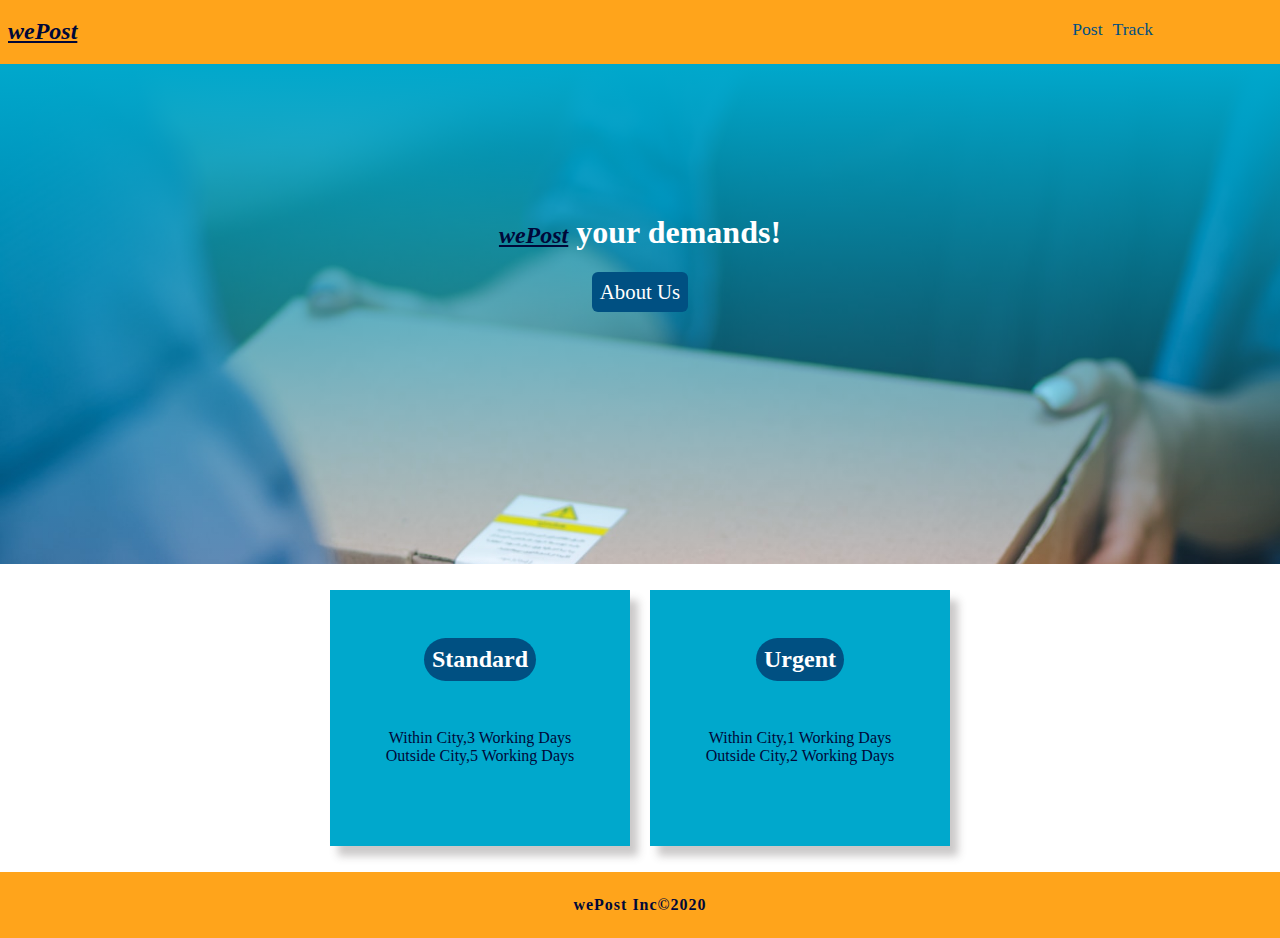
<file: index.html>
<!DOCTYPE html>
<html lang="en">
<head>
    <meta charset="UTF-8">
    <meta name="viewport" content="width=device-width, initial-scale=1.0">
    <meta http-equiv="X-UA-Compatible" content="ie=edge">
    <title>wePost|Home</title>
    <link rel="shortcut icon" href="./images//monogram.png" type="image/png">
    <link rel="stylesheet" href="./main.css">
    <link rel="stylesheet" href="./shared.css">
</head>
<body>
    <header class="main-header">
        
        <div class="monogram"><a href="/index.html">wePost</a></div>
        <button class="toggle-button">
                <span class="toggle-button__bar"></span>
                <span class="toggle-button__bar"></span>
                <span class="toggle-button__bar"></span>
                <span class="toggle-button__bar"></span>
        </button>
        <nav class="navbar">
            <ul class="nav-items">
                <li class="nav-item"><a href="./post/post.html">Post</a></li>
                <li class="nav-item"><a href="./track/track.html">Track</a></li>
            </ul>
        </nav>
        <nav class="mobile-navbar">
                <ul class="nav-items">
                    <li class="nav-item"><a href="./post/post.html">Post</a></li>
                     <li class="nav-item"><a href="./track/track.html">Track</a></li>
                </ul>
                <button id="mobile-navabar__close">X</button>
        </nav>
    </header>
    <main>
        <section class="banner">
            <h1 class="slogan"><span class="company-name">wePost</span> your demands!</h1>
            <a class="aboutus-btn" href="./boardOfDirs/boardOfDirs.html">About Us</a>
        </section>
        <section class="packages">
            <a href="#" class="package package1">
                <h4 class="package-head">Standard</h4>
                <ul class="package-body">
                    <li>Within City,3 Working Days</li>
                    <li>Outside City,5 Working Days</li>
                </ul>
            </a>
            
            <a href="#" class="package package2">
                <h4 class="package-head">Urgent</h4>
                <ul class="package-body">
                    <li>Within City,1 Working Days</li>
                    <li>Outside City,2 Working Days</li>
                </ul>
            </a>
            
        </section>
    </main>
    <footer class="main-footer"> 
        <p>wePost Inc&copy;2020</p>
    </footer>
    <script src="./script.js"></script>
</body>
</html>
</file>
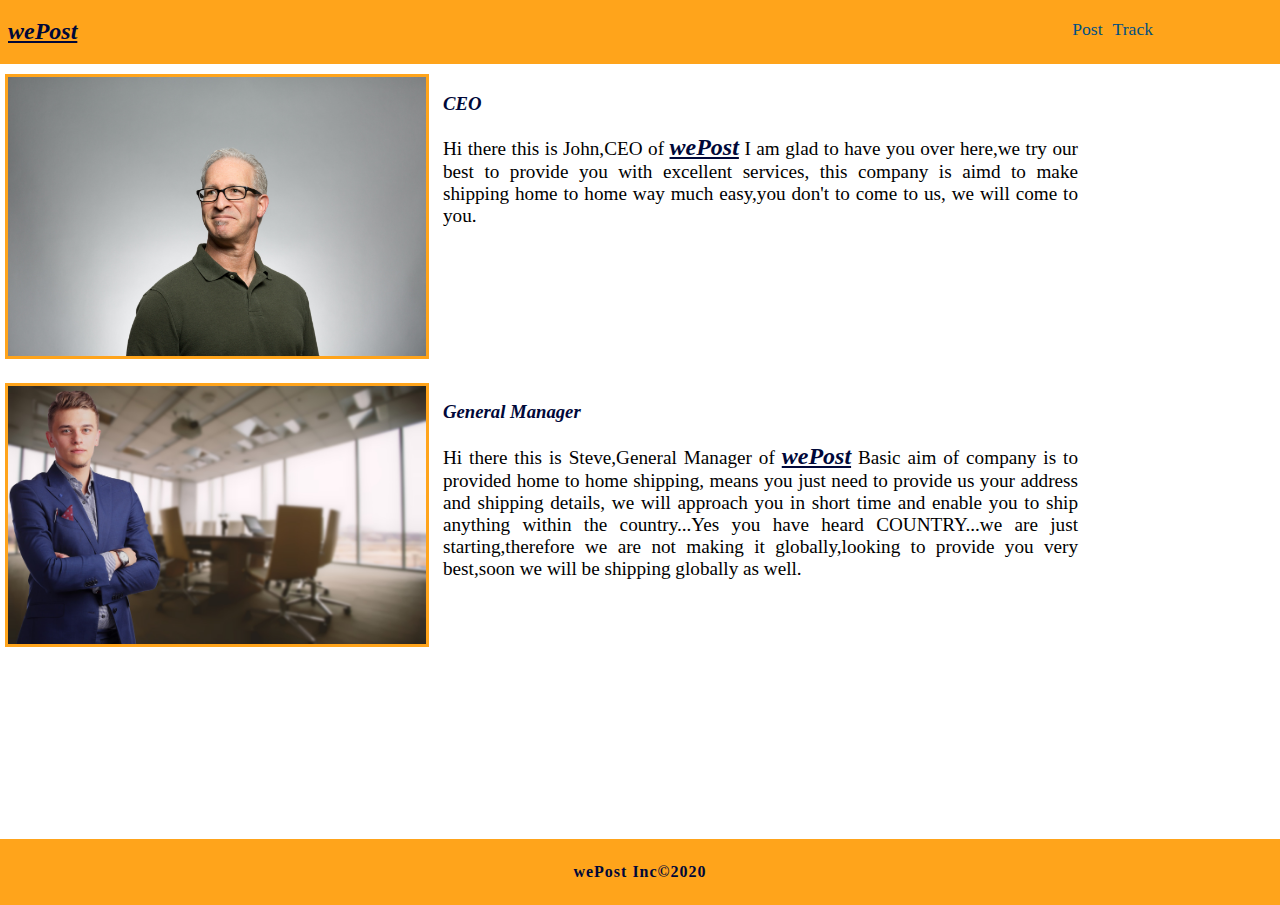
<file: boardOfDirs/boardOfDirs.html>
<!DOCTYPE html>
<html lang="en">
<head>
    <meta charset="UTF-8">
    <meta name="viewport" content="width=device-width, initial-scale=1.0">
    <meta http-equiv="X-UA-Compatible" content="ie=edge">
    <title>wePost|Board of Directors</title>
    <link rel="shortcut icon" href="./images//monogram.png" type="image/png">

    <link rel="stylesheet" href="./board.css">
    <link rel="stylesheet" href="../shared.css">
</head>
<body>
        <header class="main-header">
            
            <div class="monogram"><a href="/index.html">wePost</a></div>
            <button class="toggle-button">
                    <span class="toggle-button__bar"></span>
                    <span class="toggle-button__bar"></span>
                    <span class="toggle-button__bar"></span>
                    <span class="toggle-button__bar"></span>
            </button>
            <nav class="navbar">
                <ul class="nav-items">
                    <li class="nav-item"><a href="../post/post.html">Post</a></li>
                     <li class="nav-item"><a href="../track/track.html">Track</a></li>
                </ul>
            </nav>
            <nav class="mobile-navbar">
                    <ul class="nav-items">
                        <li class="nav-item"><a href="../post/post.html">Post</a></li>
                        <li class="nav-item"><a href="../track/track.html">Track</a></li>
                    </ul>
                    <button id="mobile-navabar__close">X</button>
            </nav>
        </header>
        <main class="members">
            <div class="member">
                <div class="member-image">
                    <img src="../images/ceo.jpg" alt="">
                </div>
                <div class="member-details">
                    <h3 class="role">CEO</h3>
                    <p class="message">Hi there this is John,CEO of <span class="company-name">wePost</span>
                        I am glad to have you over here,we try our best to provide you with excellent services,
                        this company is aimd to make shipping home to home way much easy,you don't to come to us,
                        we will come to you.
                    </p>

                </div>
            </div>
            <div class="member">
                <div class="member-image">
                    <img src="../images/gen-manager.jpg" alt="">
                </div>
                <div class="member-details">
                    <h3 class="role">General Manager</h3>
                    <p class="message">Hi there this is Steve,General Manager of <span class="company-name">wePost</span>
                        Basic aim of company is to provided home to home shipping, means you just need to provide us your address and shipping details,
                        we will approach you in short time and enable you to ship anything within the country...Yes you have heard COUNTRY...we are just 
                        starting,therefore we are not making it globally,looking to provide you very best,soon we will be shipping globally as well.
                    </p>
                </div>
            </div>
        </main>
       
        <footer class="main-footer"> 
            <p>wePost Inc&copy;2020</p>
        </footer>
        <script src="../script.js"></script>
</body>
</html>
</file>
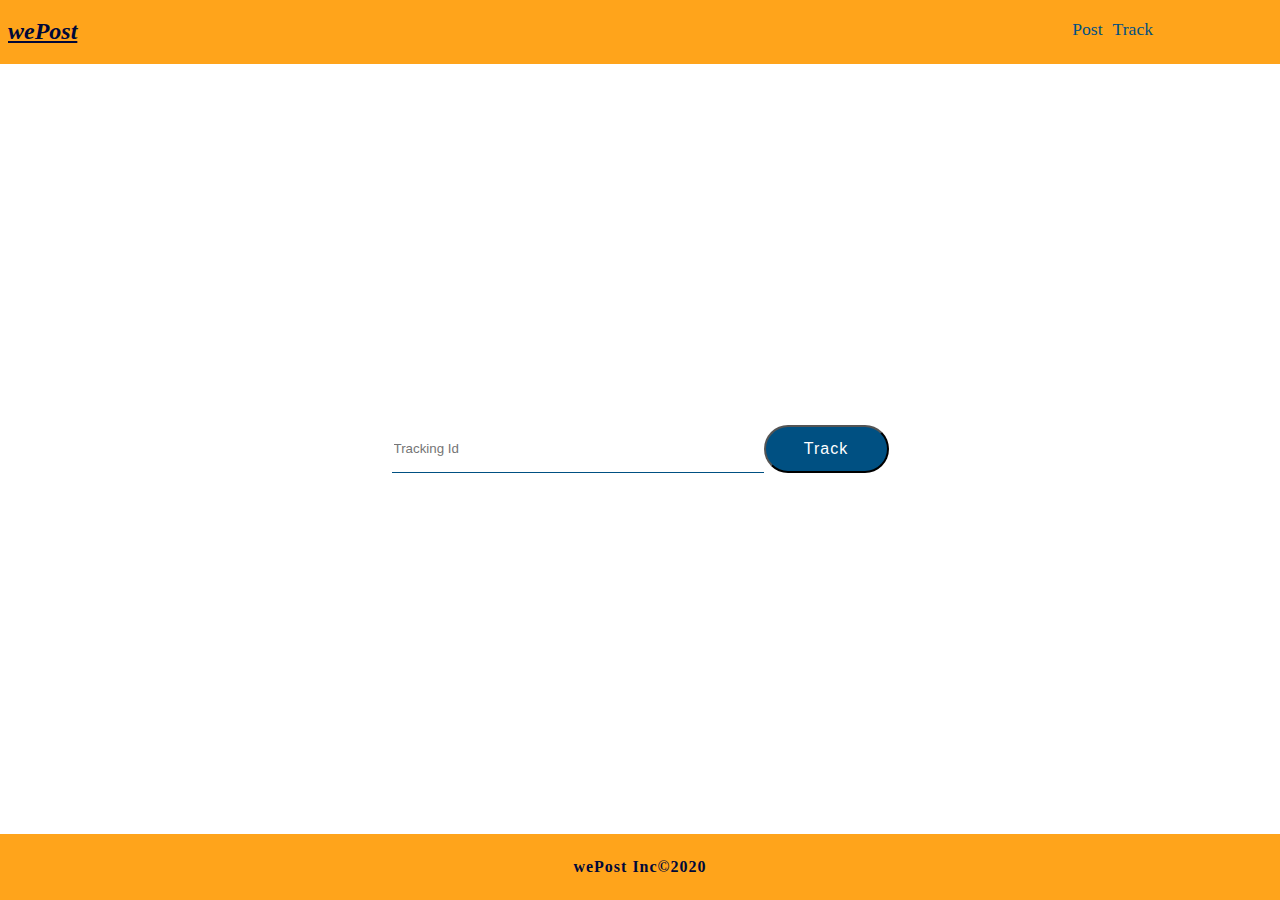
<file: track/track.html>
<!DOCTYPE html>
<html lang="en">

<head>
  <meta charset="UTF-8">
  <meta name="viewport" content="width=device-width, initial-scale=1.0">
  <meta http-equiv="X-UA-Compatible" content="ie=edge">
  <title>wePost|Track</title>
  <link rel="shortcut icon" href="./images//monogram.png" type="image/png">
  <link rel="stylesheet" href="./track.css">
  <link rel="stylesheet" href="../shared.css">
</head>

<body>
  <header class="main-header">

    <div class="monogram"><a href="../index.html">wePost</a></div>
    <button class="toggle-button">
      <span class="toggle-button__bar"></span>
      <span class="toggle-button__bar"></span>
      <span class="toggle-button__bar"></span>
      <span class="toggle-button__bar"></span>
    </button>
    <nav class="navbar">
      <ul class="nav-items">
        <li class="nav-item"><a href="../post/post.html">Post</a></li>
        <li class="nav-item"><a href="../track/track.html">Track</a></li>
      </ul>
    </nav>
    <nav class="mobile-navbar">
      <ul class="nav-items">
        <li class="nav-item"><a href="../post/post.html">Post</a></li>
        <li class="nav-item"><a href="../track/track.html">Track</a></li>
      </ul>
      <button id="mobile-navabar__close">X</button>
    </nav>
  </header>
  <main>
    <section class="track-details">
      <section class="tracker">
        <input type="text" name="trackingId" placeholder="Tracking Id" id="trackingId">
        <button id="track-btn">Track</button>
      </section>
      <section class="details">
        <ul class="details-list">
          <li class="details-list__entry">At <span class="details-list__datetime">--:-- on dd/mm/yy</span> From <span
              class="location">Sender's
              Address</span>
            &nbsp;&nbsp; To &nbsp;&nbsp;
            <span class="location">City Office</span></li>
          <li class="details-list__entry">At <span class="details-list__datetime">--:-- on dd/mm/yy</span> From <span
              class="location">City Office</span>
            &nbsp;&nbsp; To &nbsp;&nbsp;
            <span class="location">City 2 Office</span></li>
          <li class="details-list__entry">At <span class="details-list__datetime">--:-- on dd/mm/yy</span> From <span
              class="location">City 2 Office</span>
            &nbsp;&nbsp; To &nbsp;&nbsp;
            <span class="location">Destination</span></li>
        </ul>
      </section>

    </section>

  </main>
  <footer class="main-footer">
    <p>wePost Inc&copy;2020</p>
  </footer>
  <script src="../script.js"></script>
</body>

</html>
</file>
<file: main.css>
.banner{
    background-image:linear-gradient(to bottom,#00a8cc,transparent),url('./images/banner-img.jpg');
    padding-top:150px;
    width:100vw;
    height:500px;
    text-align:center;
    background-size:cover;
    background-position: center;
    margin:0px auto;
}

.banner .slogan{
    margin-top:0;
    font-size:2rem;
    color:white;
}
.packages{
  
    margin:18px 0;
    text-align: center;
}
.package {
    width:300px;
    display: inline-block;
    height:16rem;
    background-color:#00a8cc;
    padding:1rem;
    margin:8px;
    box-shadow: 8px 10px 8px rgba(77, 70, 70, 0.294);
    text-decoration:none;
}
.package-head{
    display: inline-block;
    padding:8px;
    color:white;
    font-size:1.5rem;
    background-color:#005082;
    border-radius:30px;
}
.packages .package-body{
    list-style: none;
    padding-left:0;
    color:#000839;
}


.aboutus-btn{
    display: inline-block;
    background-color:#005082;
    padding:8px;
    font-size:1.3rem;
    border-radius: 6px;
    text-decoration: none;
    color:white;
    cursor: pointer;
   
}
</file>
<file: shared.css>
*{
    box-sizing: border-box;
    
}
body{
    margin:0;
    
}

main{
    min-height: calc(100vh - 4rem - 4.1rem);
}
.main-header{
    background-color:#ffa41b;
    width:100vw;
    height:4rem;
}

.main-header .toggle-button{
    background-color:transparent;
    border:none;
    border-radius: 5px;
    width:50px;
    height:2rem;
    vertical-align: middle;
    box-shadow: 1px 1px 1px black;
    cursor:pointer;
}

.main-header .navbar{
    width:45%;
    display: none;
    text-align: right;
}

.main-header .mobile-navbar{
    display:none;
    text-align:center;
    position: fixed;
    top:0;
    height:33vh;
    width:100vw;
    z-index:200;
    background-color:#005082fa;
}


.main-header .nav-items,
.mobile-navbar .nav-items{
    list-style: none;
}

.main-header .nav-items a{
    text-decoration: none;
    font-size:1.1rem;
    color: #005082;
    
}

.mobile-navbar .nav-item a{
    text-decoration: none;
    font-size:2rem;
    color:white;
}

.main-header .nav-items .nav-item{
    display: inline-block;
    padding:3px;
}

.main-header .mobile-navbar .nav-item{
    display: block;
}

.mobile-navbar #mobile-navabar__close{
    font-size:14px;
    padding:4px 8px;
    background-color:#005082;
    font-size:1.3rem;
    border-radius: 6px;
    color:white;
    cursor: pointer;
    position: absolute;
    right:3%;
    top:1%;
}

@media(min-width:760px){
    body{
        overflow-x:hidden;
    }
    .main-header .toggle-button{
        display: none;
    }

    .main-header .navbar{
        display: inline-block;
    }
  

}


.main-header .toggle-button__bar{
    display:block;
    background-color:#000839;
    height:0.1rem;
    margin:2.5px 0;
}

.main-header .monogram{
    padding:8px;
    width:45%;
    display: inline-block;
    vertical-align: middle;
}
.main-header .monogram a,.company-name{
    color:#000839;
    font-weight: bold;
    font-style: italic;
    text-decoration: underline;
    font-size:24px;
    
}


.main-footer{
    background-color:#ffa41b;
    padding:8px;
    width:100vw;
    text-align: center;
    color:#000839;
    font-weight: bold;
    letter-spacing:1px;
}

.mobile-navbar .nav-item a:hover{
    color:rgb(209, 198, 198);
}
</file>
<file: boardOfDirs/board.css>
.member {
    margin-top:5px;
    margin-bottom: 10px;
    padding:5px;
    vertical-align: top;
}

.member-image{
    display: inline-block;
    width:40%;
    height:100%;
    max-width: 424px;
    min-width:212px;
    border:3px solid #ffa41b;
}

.members img{
    display: block;
    width:100%;
    height: 100%;
}

.member-details{
    display: inline-block;
    width: 50%;
    text-align: justify;
    vertical-align: top;
    margin-left:10px;
}

@media(max-width:640px){
    .member{
        margin:auto;
    }
    .member-image{
        display:block;
        width:100%;
    }

    .member-details{
        display:block;
        width:100%;
    }
    .mobile-nav{
        width:100vw;
        height:33vh;
    }
}


.member-details .role{
    color:#000839;
    font-style: italic;
}

.member-details .message{
    font-size:1.2rem;
}
</file>
<file: track/track.css>
*{
  box-sizing: border-box;
}

main{
  display: flex;
  justify-content: center;
  align-items: center;
}

.tracker{
  display: flex;
  justify-content: center;
  flex-wrap:wrap;
  width:100%;
}

input[type="text"]{
  border:none;
  border-bottom: 1px solid #005082;
  width:372px;
  outline:none;
}

button#track-btn{
  background-color:#005082;
  border-radius: 25px;
  outline:none;
  color:white;
  width:125px;
  padding:0.8rem 0;
  font-size:1rem;
  letter-spacing: 1px;
  cursor:pointer;
}

button#track-btn:hover{
  background-color:#00508294;
}

.details{
  display:none;
  margin-top: 1.5rem;
}

.details-list{
  list-style: none;
  margin:0;
  padding:0;
}

.details-list__entry{
  font-size:1rem;
  margin-top:0.5rem;
}

.details-list .details-list__datetime{
  font-weight: bold;
}

.details-list .location{
  font-weight: bold;
}

@media(min-width:760px){
  .details-list__entry{
    margin-top:1rem;
  }
}
</file>
